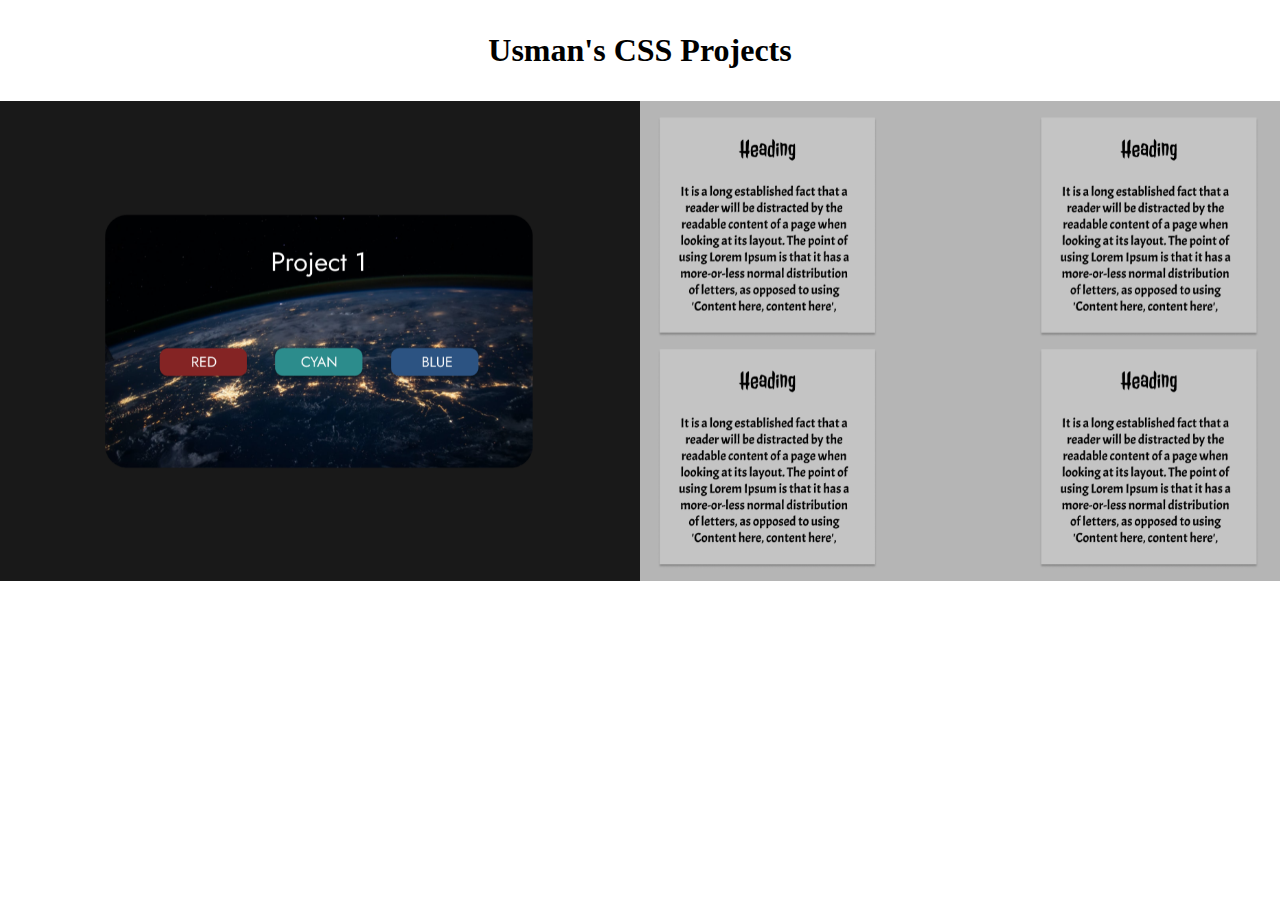
<file: index.html>
<!DOCTYPE html>
<html lang="en">
<head>
    <meta charset="UTF-8">
    <meta name="viewport" content="width=device-width, initial-scale=1.0">
    <title>100 Projects</title>
    <style>
        * {
            padding: 0;
            margin: 0;
            box-sizing: border-box;
        }
        h1 {
            padding: 2rem 0;
        }
        .main-container {
            display: flex;
            flex-direction: row;
            flex-wrap: wrap;

        }
       .project01 {
           width: 50%;
           height: 30rem;
           background-image: url(img/project_1.png);
           background-size: cover;
           background-position: center;
       }
           .project02 {
           width: 50%;
           height: 30rem;
           background-image: url(img/project_2.png);
           background-size: cover;
           background-position: center;
           }
    </style>
</head>
<body>
    <h1 align="center">Usman's CSS Projects</h1>
    <div class="main-container">
        
            <a class="project01" href="Project_1/project_1.html" target="_blank"></a>
            <a class="project02" href="Project_2/project_2.html" target="_blank"></a>
            
        
    </div>
    
</body>
</html>
</file>
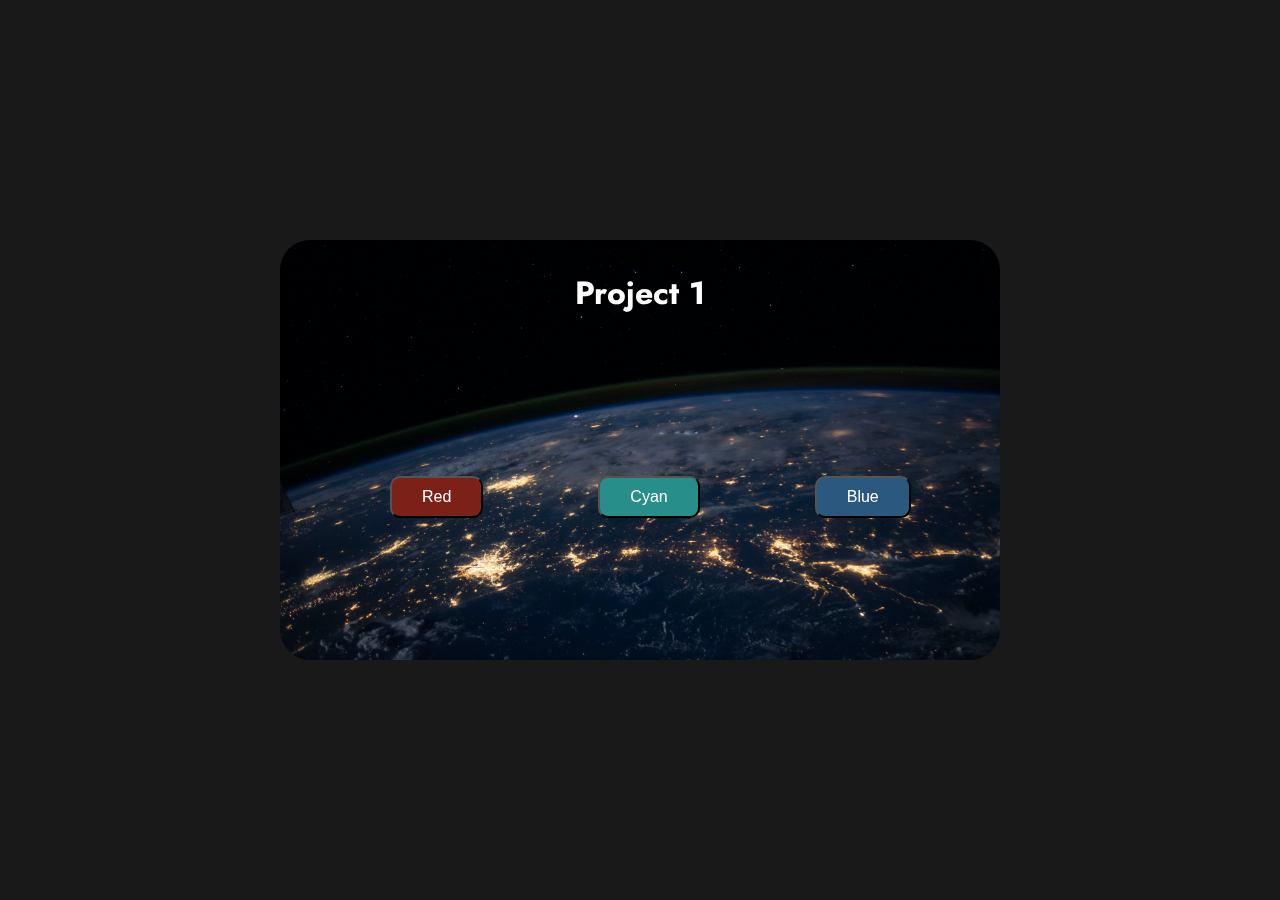
<file: Project_1/index.html>
<!DOCTYPE html>
<html lang="en">

<head>
    <meta charset="UTF-8">
    <meta name="viewport" content="width=device-width, initial-scale=1.0">
    <link rel="stylesheet" href="https://fonts.googleapis.com/css?family=Jost">
    <link rel="stylesheet" href="style.css">
    <title>Project no 1</title>
</head>

<body>
    <div class="container">
        <h1>Project 1</h1>
        <button class="red">Red</button>
        <button class="cyan">Cyan</button>
        <button class="blue">Blue</button>
    </div>
</body>

</html>
</file>
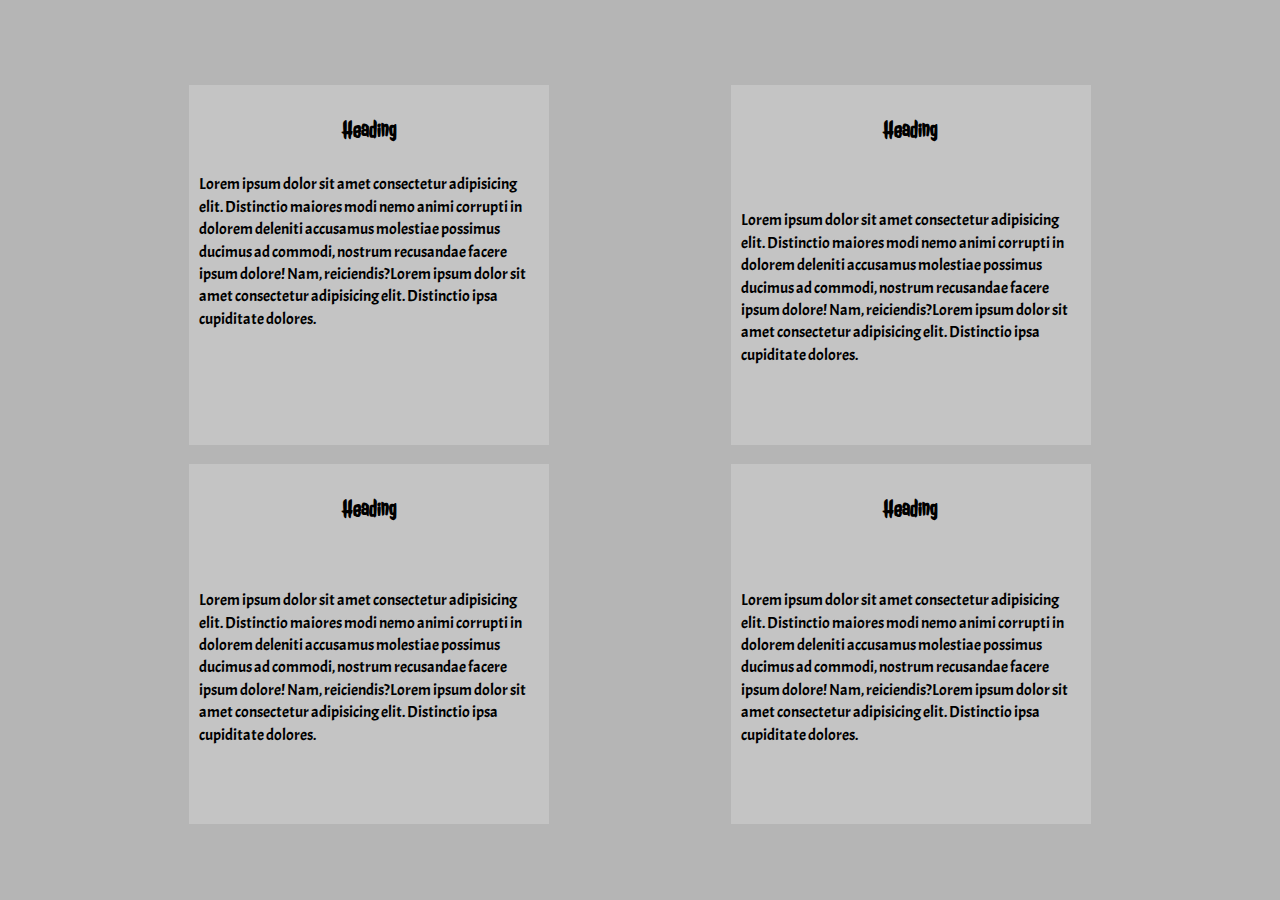
<file: Project_2/index.html>
<!DOCTYPE html>
<html lang="en">

<head>
    <meta charset="UTF-8">
    <meta name="viewport" content="width=device-width, initial-scale=1.0">
     <link rel="preconnect" href="https://fonts.gstatic.com">
     <link href="https://fonts.googleapis.com/css2?family=Acme&display=swap" rel="stylesheet">
     <link rel="stylesheet" href="https://fonts.googleapis.com/css?family=Jolly Lodger">
    <title>Project no 2</title>
    <link rel="stylesheet" href="style.css">
</head>

<body>
    <div class="container">
        <div>
            <div class="box">
                <h2>Heading</h2>
                <p>Lorem ipsum dolor sit amet consectetur adipisicing elit. Distinctio maiores modi nemo animi corrupti in dolorem deleniti accusamus molestiae possimus ducimus ad 
                    commodi, nostrum recusandae facere ipsum dolore! Nam, reiciendis?Lorem ipsum dolor sit amet consectetur adipisicing elit. Distinctio ipsa cupiditate dolores.</p>
            </div>
            <div class="box">
                <h2>Heading</h2>
                <p>
                    <p>Lorem ipsum dolor sit amet consectetur adipisicing elit. Distinctio maiores modi nemo animi
                        corrupti in dolorem deleniti accusamus molestiae possimus ducimus ad
                        commodi, nostrum recusandae facere ipsum dolore! Nam, reiciendis?Lorem ipsum dolor sit amet
                        consectetur adipisicing elit. Distinctio ipsa cupiditate dolores.</p>
                </p>
            </div>
        </div>
        <div>
            <div class="box">
                <h2>Heading</h2>
                <p>
                    <p>Lorem ipsum dolor sit amet consectetur adipisicing elit. Distinctio maiores modi nemo animi
                        corrupti in dolorem deleniti accusamus molestiae possimus ducimus ad
                        commodi, nostrum recusandae facere ipsum dolore! Nam, reiciendis?Lorem ipsum dolor sit amet
                        consectetur adipisicing elit. Distinctio ipsa cupiditate dolores.</p>
                </p>
            </div>
            <div class="box">
                <h2>Heading</h2>
                <p>
                    <p>Lorem ipsum dolor sit amet consectetur adipisicing elit. Distinctio maiores modi nemo animi
                        corrupti in dolorem deleniti accusamus molestiae possimus ducimus ad
                        commodi, nostrum recusandae facere ipsum dolore! Nam, reiciendis?Lorem ipsum dolor sit amet
                        consectetur adipisicing elit. Distinctio ipsa cupiditate dolores.</p>
                </p>
            </div>
        </div>
    </div>
</body>

</html>
</file>
<file: Project_1/style.css>
*{
    padding: 0px;
    margin: 0px;
    box-sizing: border-box;
}
body{
     background-color: #191919;
     font-family: 'jost';
    } 
    h1{
        color: white;
        text-align: center;
        padding-top:30px ;
        
    }   
    div{
        background: url(Space.jpg);
        background-size: cover ;
        position: fixed;
        height: 420px;
        width: 720px;
        
        top: 50%;
        left: 50%;
        transform: translate(-50%, -50%);
        border-radius: 30px;
    }
    button{
        margin-left:110px ;
        margin-top: 160px ;
        padding-top:10px;
        padding-right:30px;
        padding-left:30px;
        padding-bottom:10px;
        font-size: 16px ;
        border-radius: 10px ;
        color: #fff;
    }
.red{
    background-color: #7c2118;
}
.cyan{
     background-color:#288e8a;
}
.blue{
    background-color:#2b587e;
}
</file>
<file: Project_2/style.css>
.box{
    height: 40vh;
    width: 40vh;
    background-color: #c4c4c4;
}
h2{
    text-align: center;
    padding-top: 30px;
    font-family: 'jolly lodger'
}

body{
    background-color: #b5b5b5;
}

.container{
    justify-content: space-around;
    background-color: #b5b5b5; 
    display: flex;
    flex-direction: row;
    justify-content: space-evenly;
    height: 97vh;
    align-items: center;

}
p{
    padding: 10px;
    font-family: 'acme';
    line-height: 1.4;
}
</file>
